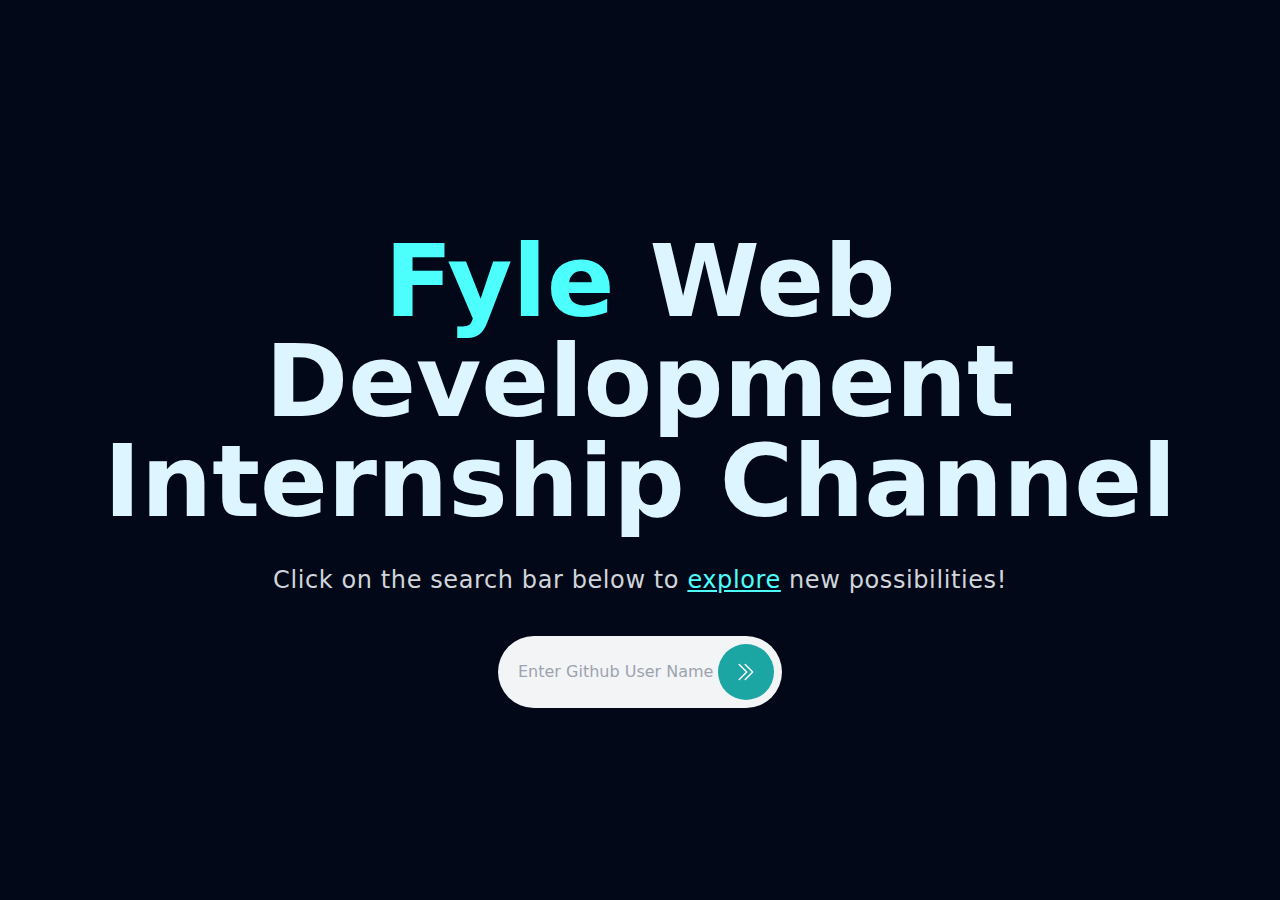
<file: index.html>
<!DOCTYPE html>
<html>
  <head>
    <meta charset="UTF-8" />
    <meta name="viewport" content="width=device-width, initial-scale=1.0" />
    <title>GitHub User Search</title>

    <link href="./output.css" rel="stylesheet" />
    <script src="script.js" defer></script>
  </head>
  <body class="overflow-clip">
    <!-- transition animation block  -->
    <div
      id="transitionBoxSearchPage"
      class="h-[100vh] w-full absolute z-50 bg-[#1ba5a3] transform transition-all duration-500 ease-out -translate-x-[2000px]"
    ></div>
    <!--FIRST -->
    <main
      class="h-screen flex justify-center items-center flex-col bg-[#020817] overflow-clip overflow-y-clip"
    >
      <!-- title section -->
      <div class="mx-2 p-10 space-y-8">
        <h1
          class="text-center tracking-normal text-5xl md:text-[100px] lg:text-[100px] font-extrabold md:font-[100px] lg:font-[200px] text-[#DDF5FF]"
        >
          <!-- The Easiest way to Explore
          # Fyle  -->
          <span class="text-[#4CFFFC]"> Fyle  </span>
          Web Development Internship Channel
        </h1>
        <p
          class="text-center text-gray-300 lg:text-2xl sm:text-xl tracking-wide"
        >
          Click on the search bar below to
          <span class="text-[#4CFFFC] underline">explore</span> new
          possibilities!
        </p>
      </div>

      <div class="">
        <!-- searchbar -->
        <div
          class="p-2 pl-5 bg-gray-100 rounded-full flex justify-center items-center"
        >
          <input
            type="username"
            id="userNameInput"
            class="bg-transparent border-none outline-none text-gray-800"
            placeholder="Enter Github User Name"
          />
          <button
            id="searchButton"
            class="group text-white p-4 rounded-full bg-[#1ba5a3] hover:shadow-2xl hover:-translate-y-1 transition ease-in-out duration-200 active:translate-y-0 outline-none"
          >
            <svg
              xmlns="http://www.w3.org/2000/svg"
              fill="none"
              viewBox="0 0 24 24"
              stroke-width="1.5"
              stroke="currentColor"
              class="w-6 h-6"
            >
              <path
                class="group-hover:translate-x-1 group-active:translate-x-0 transition-all ease-in-out duration-200"
                stroke-linecap="round"
                stroke-linejoin="round"
                d="m5.25 4.5 7.5 7.5-7.5 7.5m6-15 7.5 7.5-7.5 7.5"
              />
            </svg>
          </button>
        </div>
      </div>
    </main>
    <script></script>
  </body>
</html>
</file>
<file: output.css>
:root {
  --bg-color-light: #ffffff;
  --bg-color-dark: #ffffff;
  --border-color: #e5e7eb;
  --text-color-light: #333;
  --text-color-dark: #DDF5FF;
}

*,
::before,
::after {
  box-sizing: border-box;
  border-width: 0;
  border-style: solid;
  border-color: var(--border-color);
}

html,
:host {
  line-height: 1.5;
  -webkit-text-size-adjust: 100%;
  -moz-tab-size: 4;
  -o-tab-size: 4;
  tab-size: 4;
  font-family: ui-sans-serif, system-ui, sans-serif, "Apple Color Emoji", "Segoe UI Emoji", "Segoe UI Symbol", "Noto Color Emoji";
  font-feature-settings: normal;
  font-variation-settings: normal;
  -webkit-tap-highlight-color: transparent;
  background-color: var(--bg-color-light);
  color: var(--text-color-light);
}

body {
  margin: 0;
  line-height: inherit;
}

/* Dark mode styles */
@media (prefers-color-scheme: dark) {
  :root {
    --bg-color-light: hwb(223 0% 9%);
    --bg-color-dark: #fff;
    --text-color-light: #DDF5FF;
    --text-color-dark: #333;
  }

  html,
  :host {
    background-color: var(--bg-color-dark);
    color: var(--text-color-dark);
  }
}

/* ... (rest of the styles remain the same) */


/*
1. Remove the margin in all browsers.
2. Inherit line-height from `html` so users can set them as a class directly on the `html` element.
*/

body {
  margin: 0;
  /* 1 */
  line-height: inherit;
  /* 2 */
}

/*
1. Add the correct height in Firefox.
2. Correct the inheritance of border color in Firefox. (https://bugzilla.mozilla.org/show_bug.cgi?id=190655)
3. Ensure horizontal rules are visible by default.
*/

hr {
  height: 0;
  /* 1 */
  color: inherit;
  /* 2 */
  border-top-width: 1px;
  /* 3 */
}

/*
Add the correct text decoration in Chrome, Edge, and Safari.
*/

abbr:where([title]) {
  -webkit-text-decoration: underline dotted;
          text-decoration: underline dotted;
}

/*
Remove the default font size and weight for headings.
*/

h1,
h2,
h3,
h4,
h5,
h6 {
  font-size: inherit;
  font-weight: inherit;
}

/*
Reset links to optimize for opt-in styling instead of opt-out.
*/

a {
  color: inherit;
  text-decoration: inherit;
}

/*
Add the correct font weight in Edge and Safari.
*/

b,
strong {
  font-weight: bolder;
}

/*
1. Use the user's configured `mono` font-family by default.
2. Use the user's configured `mono` font-feature-settings by default.
3. Use the user's configured `mono` font-variation-settings by default.
4. Correct the odd `em` font sizing in all browsers.
*/

code,
kbd,
samp,
pre {
  font-family: ui-monospace, SFMono-Regular, Menlo, Monaco, Consolas, "Liberation Mono", "Courier New", monospace;
  /* 1 */
  font-feature-settings: normal;
  /* 2 */
  font-variation-settings: normal;
  /* 3 */
  font-size: 1em;
  /* 4 */
}

/*
Add the correct font size in all browsers.
*/

small {
  font-size: 80%;
}

/*
Prevent `sub` and `sup` elements from affecting the line height in all browsers.
*/

sub,
sup {
  font-size: 75%;
  line-height: 0;
  position: relative;
  vertical-align: baseline;
}

sub {
  bottom: -0.25em;
}

sup {
  top: -0.5em;
}

/*
1. Remove text indentation from table contents in Chrome and Safari. (https://bugs.chromium.org/p/chromium/issues/detail?id=999088, https://bugs.webkit.org/show_bug.cgi?id=201297)
2. Correct table border color inheritance in all Chrome and Safari. (https://bugs.chromium.org/p/chromium/issues/detail?id=935729, https://bugs.webkit.org/show_bug.cgi?id=195016)
3. Remove gaps between table borders by default.
*/

table {
  text-indent: 0;
  /* 1 */
  border-color: inherit;
  /* 2 */
  border-collapse: collapse;
  /* 3 */
}

/*
1. Change the font styles in all browsers.
2. Remove the margin in Firefox and Safari.
3. Remove default padding in all browsers.
*/

button,
input,
optgroup,
select,
textarea {
  font-family: inherit;
  /* 1 */
  font-feature-settings: inherit;
  /* 1 */
  font-variation-settings: inherit;
  /* 1 */
  font-size: 100%;
  /* 1 */
  font-weight: inherit;
  /* 1 */
  line-height: inherit;
  /* 1 */
  color: inherit;
  /* 1 */
  margin: 0;
  /* 2 */
  padding: 0;
  /* 3 */
}

/*
Remove the inheritance of text transform in Edge and Firefox.
*/

button,
select {
  text-transform: none;
}

/*
1. Correct the inability to style clickable types in iOS and Safari.
2. Remove default button styles.
*/

button,
[type='button'],
[type='reset'],
[type='submit'] {
  -webkit-appearance: button;
  /* 1 */
  background-color: transparent;
  /* 2 */
  background-image: none;
  /* 2 */
}

/*
Use the modern Firefox focus style for all focusable elements.
*/

:-moz-focusring {
  outline: auto;
}

/*
Remove the additional `:invalid` styles in Firefox. (https://github.com/mozilla/gecko-dev/blob/2f9eacd9d3d995c937b4251a5557d95d494c9be1/layout/style/res/forms.css#L728-L737)
*/

:-moz-ui-invalid {
  box-shadow: none;
}

/*
Add the correct vertical alignment in Chrome and Firefox.
*/

progress {
  vertical-align: baseline;
}

/*
Correct the cursor style of increment and decrement buttons in Safari.
*/

::-webkit-inner-spin-button,
::-webkit-outer-spin-button {
  height: auto;
}

/*
1. Correct the odd appearance in Chrome and Safari.
2. Correct the outline style in Safari.
*/

[type='search'] {
  -webkit-appearance: textfield;
  /* 1 */
  outline-offset: -2px;
  /* 2 */
}

/*
Remove the inner padding in Chrome and Safari on macOS.
*/

::-webkit-search-decoration {
  -webkit-appearance: none;
}

/*
1. Correct the inability to style clickable types in iOS and Safari.
2. Change font properties to `inherit` in Safari.
*/

::-webkit-file-upload-button {
  -webkit-appearance: button;
  /* 1 */
  font: inherit;
  /* 2 */
}

/*
Add the correct display in Chrome and Safari.
*/

summary {
  display: list-item;
}

/*
Removes the default spacing and border for appropriate elements.
*/

blockquote,
dl,
dd,
h1,
h2,
h3,
h4,
h5,
h6,
hr,
figure,
p,
pre {
  margin: 0;
}

fieldset {
  margin: 0;
  padding: 0;
}

legend {
  padding: 0;
}

ol,
ul,
menu {
  list-style: none;
  margin: 0;
  padding: 0;
}

/*
Reset default styling for dialogs.
*/

dialog {
  padding: 0;
}

/*
Prevent resizing textareas horizontally by default.
*/

textarea {
  resize: vertical;
}

/*
1. Reset the default placeholder opacity in Firefox. (https://github.com/tailwindlabs/tailwindcss/issues/3300)
2. Set the default placeholder color to the user's configured gray 400 color.
*/

input::-moz-placeholder, textarea::-moz-placeholder {
  opacity: 1;
  /* 1 */
  color: #9ca3af;
  /* 2 */
}

input::placeholder,
textarea::placeholder {
  opacity: 1;
  /* 1 */
  color: #9ca3af;
  /* 2 */
}

/*
Set the default cursor for buttons.
*/

button,
[role="button"] {
  cursor: pointer;
}

/*
Make sure disabled buttons don't get the pointer cursor.
*/

:disabled {
  cursor: default;
}

/*
1. Make replaced elements `display: block` by default. (https://github.com/mozdevs/cssremedy/issues/14)
2. Add `vertical-align: middle` to align replaced elements more sensibly by default. (https://github.com/jensimmons/cssremedy/issues/14#issuecomment-634934210)
   This can trigger a poorly considered lint error in some tools but is included by design.
*/

img,
svg,
video,
canvas,
audio,
iframe,
embed,
object {
  display: block;
  /* 1 */
  vertical-align: middle;
  /* 2 */
}

/*
Constrain images and videos to the parent width and preserve their intrinsic aspect ratio. (https://github.com/mozdevs/cssremedy/issues/14)
*/

img,
video {
  max-width: 100%;
  height: auto;
}

/* Make elements with the HTML hidden attribute stay hidden by default */

[hidden] {
  display: none;
}

*, ::before, ::after {
  --tw-border-spacing-x: 0;
  --tw-border-spacing-y: 0;
  --tw-translate-x: 0;
  --tw-translate-y: 0;
  --tw-rotate: 0;
  --tw-skew-x: 0;
  --tw-skew-y: 0;
  --tw-scale-x: 1;
  --tw-scale-y: 1;
  --tw-pan-x:  ;
  --tw-pan-y:  ;
  --tw-pinch-zoom:  ;
  --tw-scroll-snap-strictness: proximity;
  --tw-gradient-from-position:  ;
  --tw-gradient-via-position:  ;
  --tw-gradient-to-position:  ;
  --tw-ordinal:  ;
  --tw-slashed-zero:  ;
  --tw-numeric-figure:  ;
  --tw-numeric-spacing:  ;
  --tw-numeric-fraction:  ;
  --tw-ring-inset:  ;
  --tw-ring-offset-width: 0px;
  --tw-ring-offset-color: #fff;
  --tw-ring-color: rgb(59 130 246 / 0.5);
  --tw-ring-offset-shadow: 0 0 #0000;
  --tw-ring-shadow: 0 0 #0000;
  --tw-shadow: 0 0 #0000;
  --tw-shadow-colored: 0 0 #0000;
  --tw-blur:  ;
  --tw-brightness:  ;
  --tw-contrast:  ;
  --tw-grayscale:  ;
  --tw-hue-rotate:  ;
  --tw-invert:  ;
  --tw-saturate:  ;
  --tw-sepia:  ;
  --tw-drop-shadow:  ;
  --tw-backdrop-blur:  ;
  --tw-backdrop-brightness:  ;
  --tw-backdrop-contrast:  ;
  --tw-backdrop-grayscale:  ;
  --tw-backdrop-hue-rotate:  ;
  --tw-backdrop-invert:  ;
  --tw-backdrop-opacity:  ;
  --tw-backdrop-saturate:  ;
  --tw-backdrop-sepia:  ;
}

::backdrop {
  --tw-border-spacing-x: 0;
  --tw-border-spacing-y: 0;
  --tw-translate-x: 0;
  --tw-translate-y: 0;
  --tw-rotate: 0;
  --tw-skew-x: 0;
  --tw-skew-y: 0;
  --tw-scale-x: 1;
  --tw-scale-y: 1;
  --tw-pan-x:  ;
  --tw-pan-y:  ;
  --tw-pinch-zoom:  ;
  --tw-scroll-snap-strictness: proximity;
  --tw-gradient-from-position:  ;
  --tw-gradient-via-position:  ;
  --tw-gradient-to-position:  ;
  --tw-ordinal:  ;
  --tw-slashed-zero:  ;
  --tw-numeric-figure:  ;
  --tw-numeric-spacing:  ;
  --tw-numeric-fraction:  ;
  --tw-ring-inset:  ;
  --tw-ring-offset-width: 0px;
  --tw-ring-offset-color: #fff;
  --tw-ring-color: rgb(59 130 246 / 0.5);
  --tw-ring-offset-shadow: 0 0 #0000;
  --tw-ring-shadow: 0 0 #0000;
  --tw-shadow: 0 0 #0000;
  --tw-shadow-colored: 0 0 #0000;
  --tw-blur:  ;
  --tw-brightness:  ;
  --tw-contrast:  ;
  --tw-grayscale:  ;
  --tw-hue-rotate:  ;
  --tw-invert:  ;
  --tw-saturate:  ;
  --tw-sepia:  ;
  --tw-drop-shadow:  ;
  --tw-backdrop-blur:  ;
  --tw-backdrop-brightness:  ;
  --tw-backdrop-contrast:  ;
  --tw-backdrop-grayscale:  ;
  --tw-backdrop-hue-rotate:  ;
  --tw-backdrop-invert:  ;
  --tw-backdrop-opacity:  ;
  --tw-backdrop-saturate:  ;
  --tw-backdrop-sepia:  ;
}

.container {
  width: 100%;
}

@media (min-width: 640px) {
  .container {
    max-width: 640px;
  }
}

@media (min-width: 768px) {
  .container {
    max-width: 768px;
  }
}

@media (min-width: 1024px) {
  .container {
    max-width: 1024px;
  }
}

@media (min-width: 1280px) {
  .container {
    max-width: 1280px;
  }
}

@media (min-width: 1536px) {
  .container {
    max-width: 1536px;
  }
}

.absolute {
  position: absolute;
}

.z-50 {
  z-index: 50;
}

.mx-2 {
  margin-left: 0.5rem;
  margin-right: 0.5rem;
}

.mx-auto {
  margin-left: auto;
  margin-right: auto;
}

.mb-2 {
  margin-bottom: 0.5rem;
}

.mb-4 {
  margin-bottom: 1rem;
}

.mb-8 {
  margin-bottom: 2rem;
}

.mr-2 {
  margin-right: 0.5rem;
}

.mr-4 {
  margin-right: 1rem;
}

.block {
  display: block;
}

.flex {
  display: flex;
}

.grid {
  display: grid;
}

.h-16 {
  height: 4rem;
}

.h-6 {
  height: 1.5rem;
}

.h-\[100vh\] {
  height: 100vh;
}

.h-screen {
  height: 100vh;
}

.w-16 {
  width: 4rem;
}

.w-6 {
  width: 1.5rem;
}

.w-full {
  width: 100%;
}

.-translate-x-\[2000px\] {
  --tw-translate-x: -2000px;
  transform: translate(var(--tw-translate-x), var(--tw-translate-y)) rotate(var(--tw-rotate)) skewX(var(--tw-skew-x)) skewY(var(--tw-skew-y)) scaleX(var(--tw-scale-x)) scaleY(var(--tw-scale-y));
}

.translate-x-0 {
  --tw-translate-x: 0px;
  transform: translate(var(--tw-translate-x), var(--tw-translate-y)) rotate(var(--tw-rotate)) skewX(var(--tw-skew-x)) skewY(var(--tw-skew-y)) scaleX(var(--tw-scale-x)) scaleY(var(--tw-scale-y));
}

.translate-x-\[2000px\] {
  --tw-translate-x: 2000px;
  transform: translate(var(--tw-translate-x), var(--tw-translate-y)) rotate(var(--tw-rotate)) skewX(var(--tw-skew-x)) skewY(var(--tw-skew-y)) scaleX(var(--tw-scale-x)) scaleY(var(--tw-scale-y));
}

.transform {
  transform: translate(var(--tw-translate-x), var(--tw-translate-y)) rotate(var(--tw-rotate)) skewX(var(--tw-skew-x)) skewY(var(--tw-skew-y)) scaleX(var(--tw-scale-x)) scaleY(var(--tw-scale-y));
}

.grid-cols-1 {
  grid-template-columns: repeat(1, minmax(0, 1fr));
}

.flex-col {
  flex-direction: column;
}

.items-center {
  align-items: center;
}

.justify-center {
  justify-content: center;
}

.gap-4 {
  gap: 1rem;
}

.space-y-8 > :not([hidden]) ~ :not([hidden]) {
  --tw-space-y-reverse: 0;
  margin-top: calc(2rem * calc(1 - var(--tw-space-y-reverse)));
  margin-bottom: calc(2rem * var(--tw-space-y-reverse));
}

.overflow-clip {
  overflow: clip;
}

.overflow-x-clip {
  overflow-x: clip;
}

.overflow-y-clip {
  overflow-y: clip;
}

.rounded {
  border-radius: 0.25rem;
}

.rounded-full {
  border-radius: 9999px;
}

.border {
  border-width: 1px;
}

.border-none {
  border-style: none;
}

.bg-\[\#020817\] {
  --tw-bg-opacity: 1;
  background-color: rgb(2 8 23 / var(--tw-bg-opacity));
}

.bg-\[\#1ba5a3\] {
  --tw-bg-opacity: 1;
  background-color: rgb(27 165 163 / var(--tw-bg-opacity));
}

.bg-\[\#4CFFFC\] {
  --tw-bg-opacity: 1;
  background-color: rgb(76 255 252 / var(--tw-bg-opacity));
}

.bg-gray-100 {
  --tw-bg-opacity: 1;
  background-color: rgb(243 244 246 / var(--tw-bg-opacity));
}

.bg-gray-800 {
  --tw-bg-opacity: 1;
  background-color: rgb(31 41 55 / var(--tw-bg-opacity));
}

.bg-transparent {
  background-color: transparent;
}

.p-10 {
  padding: 2.5rem;
}

.p-2 {
  padding: 0.5rem;
}

.p-4 {
  padding: 1rem;
}

.p-8 {
  padding: 2rem;
}

.px-2 {
  padding-left: 0.5rem;
  padding-right: 0.5rem;
}

.py-1 {
  padding-top: 0.25rem;
  padding-bottom: 0.25rem;
}

.pl-5 {
  padding-left: 1.25rem;
}

.text-center {
  text-align: center;
}

.font-sans {
  font-family: ui-sans-serif, system-ui, sans-serif, "Apple Color Emoji", "Segoe UI Emoji", "Segoe UI Symbol", "Noto Color Emoji";
}

.text-2xl {
  font-size: 1.5rem;
  line-height: 2rem;
}

.text-5xl {
  font-size: 3rem;
  line-height: 1;
}

.text-xl {
  font-size: 1.25rem;
  line-height: 1.75rem;
}

.font-bold {
  font-weight: 700;
}

.font-extrabold {
  font-weight: 800;
}

.font-semibold {
  font-weight: 600;
}

.tracking-normal {
  letter-spacing: 0em;
}

.tracking-wide {
  letter-spacing: 0.025em;
}

.text-\[\#4CFFFC\] {
  --tw-text-opacity: 1;
  color: rgb(76 255 252 / var(--tw-text-opacity));
}

.text-\[\#DDF5FF\] {
  --tw-text-opacity: 1;
  color: rgb(221 245 255 / var(--tw-text-opacity));
}

.text-gray-300 {
  --tw-text-opacity: 1;
  color: rgb(209 213 219 / var(--tw-text-opacity));
}

.text-gray-400 {
  --tw-text-opacity: 1;
  color: rgb(156 163 175 / var(--tw-text-opacity));
}

.text-gray-600 {
  --tw-text-opacity: 1;
  color: rgb(75 85 99 / var(--tw-text-opacity));
}

.text-gray-800 {
  --tw-text-opacity: 1;
  color: rgb(31 41 55 / var(--tw-text-opacity));
}

.text-gray-900 {
  --tw-text-opacity: 1;
  color: rgb(17 24 39 / var(--tw-text-opacity));
}

.text-white {
  --tw-text-opacity: 1;
  color: rgb(255 255 255 / var(--tw-text-opacity));
}

.underline {
  text-decoration-line: underline;
}

.shadow {
  --tw-shadow: 0 1px 3px 0 rgb(0 0 0 / 0.1), 0 1px 2px -1px rgb(0 0 0 / 0.1);
  --tw-shadow-colored: 0 1px 3px 0 var(--tw-shadow-color), 0 1px 2px -1px var(--tw-shadow-color);
  box-shadow: var(--tw-ring-offset-shadow, 0 0 #0000), var(--tw-ring-shadow, 0 0 #0000), var(--tw-shadow);
}

.outline-none {
  outline: 2px solid transparent;
  outline-offset: 2px;
}

.transition {
  transition-property: color, background-color, border-color, text-decoration-color, fill, stroke, opacity, box-shadow, transform, filter, -webkit-backdrop-filter;
  transition-property: color, background-color, border-color, text-decoration-color, fill, stroke, opacity, box-shadow, transform, filter, backdrop-filter;
  transition-property: color, background-color, border-color, text-decoration-color, fill, stroke, opacity, box-shadow, transform, filter, backdrop-filter, -webkit-backdrop-filter;
  transition-timing-function: cubic-bezier(0.4, 0, 0.2, 1);
  transition-duration: 150ms;
}

.transition-all {
  transition-property: all;
  transition-timing-function: cubic-bezier(0.4, 0, 0.2, 1);
  transition-duration: 150ms;
}

.duration-1000 {
  transition-duration: 1000ms;
}

.duration-200 {
  transition-duration: 200ms;
}

.duration-500 {
  transition-duration: 500ms;
}

.ease-in-out {
  transition-timing-function: cubic-bezier(0.4, 0, 0.2, 1);
}

.ease-out {
  transition-timing-function: cubic-bezier(0, 0, 0.2, 1);
}

.hover\:-translate-y-1:hover {
  --tw-translate-y: -0.25rem;
  transform: translate(var(--tw-translate-x), var(--tw-translate-y)) rotate(var(--tw-rotate)) skewX(var(--tw-skew-x)) skewY(var(--tw-skew-y)) scaleX(var(--tw-scale-x)) scaleY(var(--tw-scale-y));
}

.hover\:scale-105:hover {
  --tw-scale-x: 1.05;
  --tw-scale-y: 1.05;
  transform: translate(var(--tw-translate-x), var(--tw-translate-y)) rotate(var(--tw-rotate)) skewX(var(--tw-skew-x)) skewY(var(--tw-skew-y)) scaleX(var(--tw-scale-x)) scaleY(var(--tw-scale-y));
}

.hover\:shadow-2xl:hover {
  --tw-shadow: 0 25px 50px -12px rgb(0 0 0 / 0.25);
  --tw-shadow-colored: 0 25px 50px -12px var(--tw-shadow-color);
  box-shadow: var(--tw-ring-offset-shadow, 0 0 #0000), var(--tw-ring-shadow, 0 0 #0000), var(--tw-shadow);
}

.active\:translate-y-0:active {
  --tw-translate-y: 0px;
  transform: translate(var(--tw-translate-x), var(--tw-translate-y)) rotate(var(--tw-rotate)) skewX(var(--tw-skew-x)) skewY(var(--tw-skew-y)) scaleX(var(--tw-scale-x)) scaleY(var(--tw-scale-y));
}

.group:hover .group-hover\:translate-x-1 {
  --tw-translate-x: 0.25rem;
  transform: translate(var(--tw-translate-x), var(--tw-translate-y)) rotate(var(--tw-rotate)) skewX(var(--tw-skew-x)) skewY(var(--tw-skew-y)) scaleX(var(--tw-scale-x)) scaleY(var(--tw-scale-y));
}

.group:active .group-active\:translate-x-0 {
  --tw-translate-x: 0px;
  transform: translate(var(--tw-translate-x), var(--tw-translate-y)) rotate(var(--tw-rotate)) skewX(var(--tw-skew-x)) skewY(var(--tw-skew-y)) scaleX(var(--tw-scale-x)) scaleY(var(--tw-scale-y));
}

@media (min-width: 640px) {
  .sm\:text-xl {
    font-size: 1.25rem;
    line-height: 1.75rem;
  }
}

@media (min-width: 768px) {
  .md\:grid-cols-2 {
    grid-template-columns: repeat(2, minmax(0, 1fr));
  }

  .md\:text-\[100px\] {
    font-size: 100px;
  }

  .md\:font-\[100px\] {
    font-weight: 100px;
  }
}

@media (min-width: 1024px) {
  .lg\:grid-cols-3 {
    grid-template-columns: repeat(3, minmax(0, 1fr));
  }

  .lg\:text-2xl {
    font-size: 1.5rem;
    line-height: 2rem;
  }

  .lg\:text-\[100px\] {
    font-size: 100px;
  }

  .lg\:font-\[200px\] {
    font-weight: 200px;
  }
}

@media (min-width: 1280px) {
  .xl\:grid-cols-4 {
    grid-template-columns: repeat(4, minmax(0, 1fr));
  }
}
</file>
